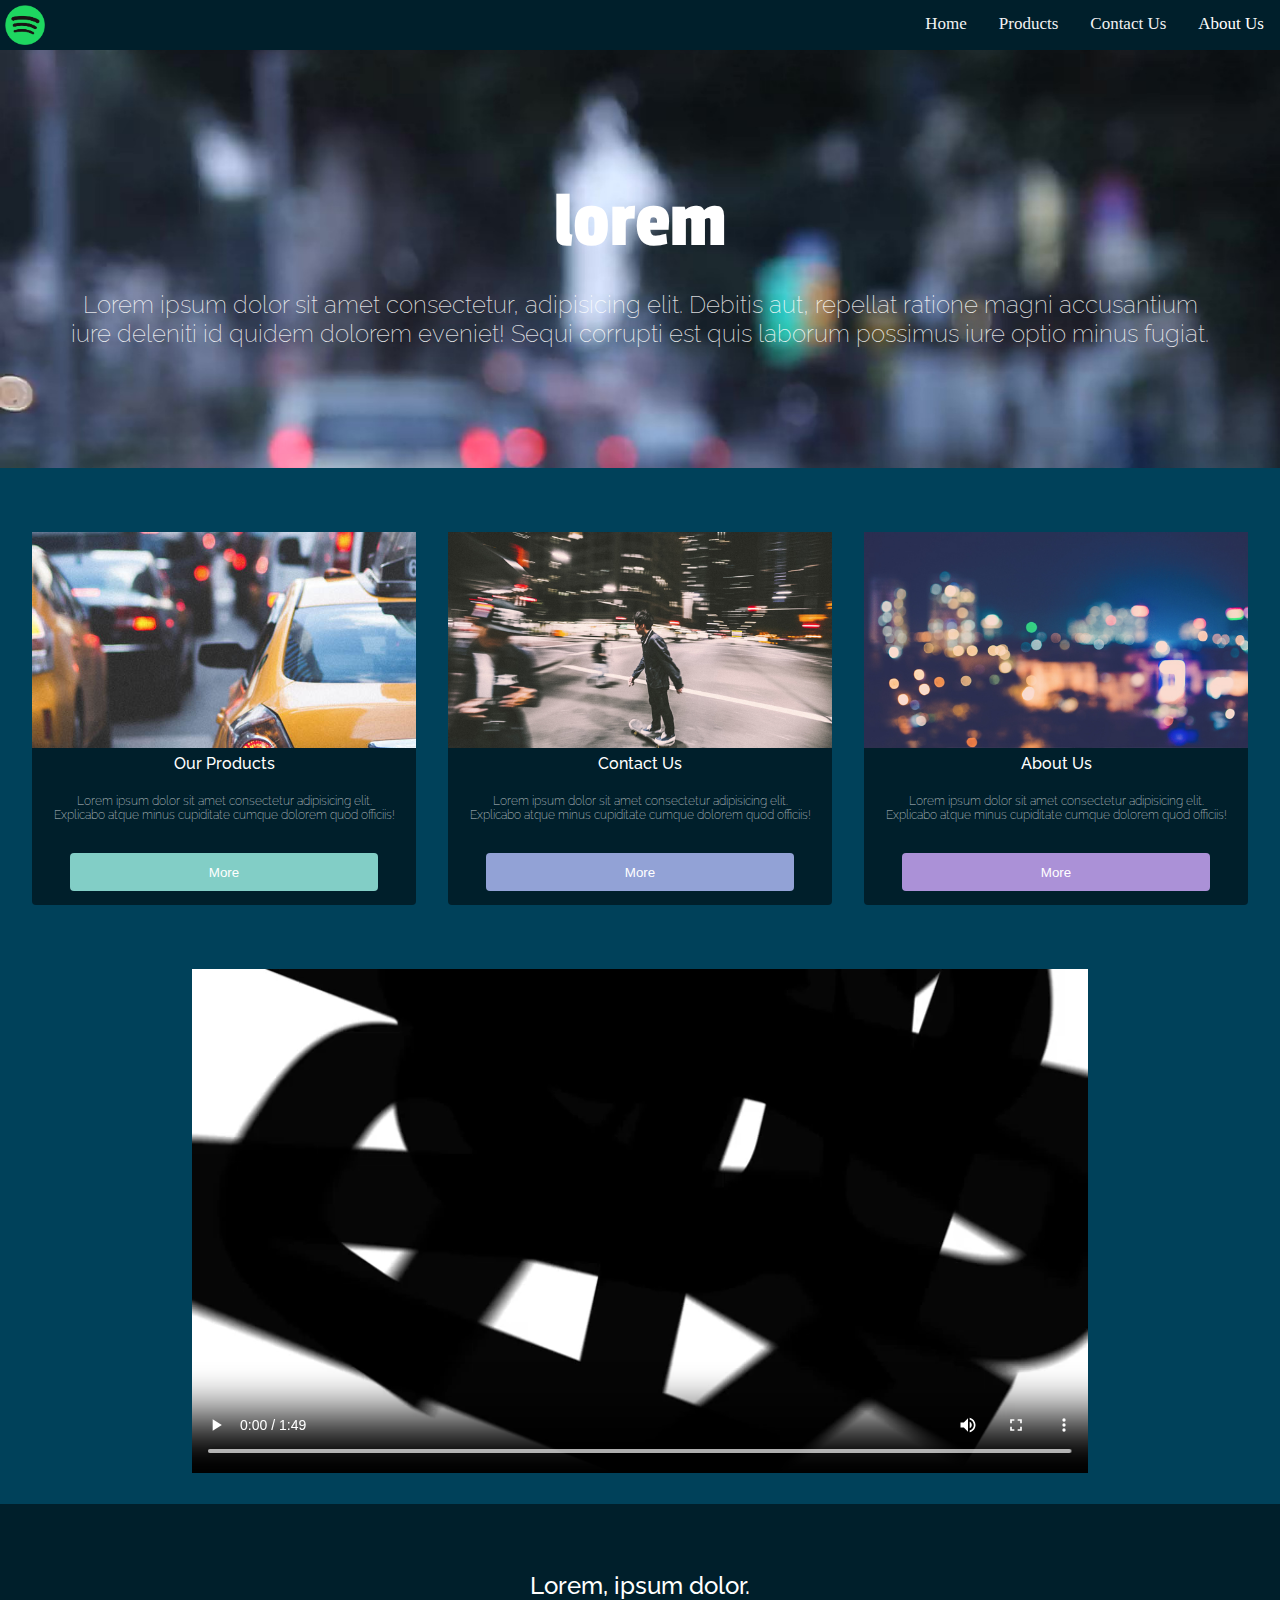
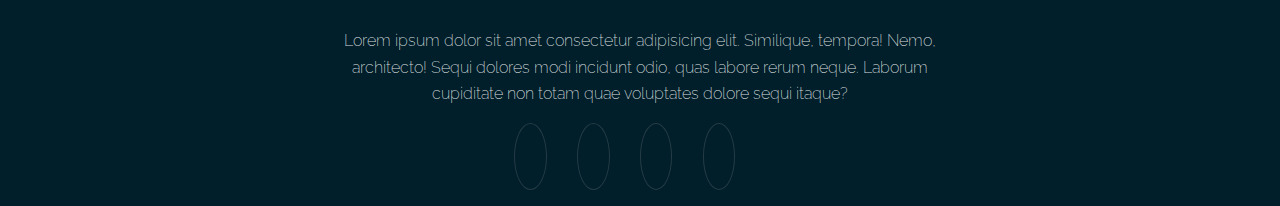
<file: index.html>
<!DOCTYPE html>
<html>
<head>
    <meta charset="utf-8" />
    <meta http-equiv="X-UA-Compatible" content="IE=edge">
    <title>Nombre Empresa: Home</title>
    <meta name="viewport" content="width=device-width, initial-scale=1">
    <link rel="stylesheet" type="text/css" href="css/main.css" />
    <link rel="stylesheet" href="https://use.fontawesome.com/releases/v5.3.1/css/all.css" integrity="sha384-mzrmE5qonljUremFsqc01SB46JvROS7bZs3IO2EmfFsd15uHvIt+Y8vEf7N7fWAU" crossorigin="anonymous">
    <link href="https://fonts.googleapis.com/css?family=Passion+One|Raleway:300" rel="stylesheet">     
</head>
<body>
    <nav class="topnav" id="myTopnav">
        <img src="img/logo.png" class="logo">
        <a href="index.html">Home</a>
        <a href="product.html">Products</a>
        <a href="contactUs.html">Contact Us</a>
        <div class="dropdown">
            <button class="dropbtn">About Us 
                <i class="fa fa-caret-down"></i>
            </button>
            <div class="dropdown-content">
                <a href="aboutUs.html">More Info</a>
                <a href="aboutUs.html">Our Team</a>
                <a href="aboutUs.html">Join Us</a>
            </div>
        </div>
        <a href="javascript:void(0);" style="font-size:15px;" class="icon" onclick="myFunction()">&#9776;</a>
    </nav>
    <header>
        <img class="header-img" src="img/imagenFondo.jpg">
        <h1>lorem</h1>
        <p>Lorem ipsum dolor sit amet consectetur, adipisicing elit. Debitis aut, repellat ratione magni accusantium iure deleniti id quidem dolorem eveniet! Sequi corrupti est quis laborum possimus iure optio minus fugiat.</p>
    </header>
    <div id="main" class="main">
        <div>
            <a href="product.html"><img src="img/pic01.jpg" alt="imagen1"></a>
            <h2>Our Products</h2>
            <p>Lorem ipsum dolor sit amet consectetur adipisicing elit. Explicabo atque minus cupiditate cumque dolorem quod officiis!</p>
            <form action="product.html"><input type="submit" class="button1" value="More"></form>
        </div>
        <div>
            <a href="#"><img src="img/pic02.jpg" alt="imagen2"></a>
            <h2>Contact Us</h2>
            <p>Lorem ipsum dolor sit amet consectetur adipisicing elit. Explicabo atque minus cupiditate cumque dolorem quod officiis!</p>
            <form action="contactUs.html"><input type="submit" class="button2" value="More"></form>
        </div>
        <div>
            <a href="#"><img src="img/pic03.jpg" alt="imagen3"></a>
            <h2>About Us</h2>
            <p>Lorem ipsum dolor sit amet consectetur adipisicing elit. Explicabo atque minus cupiditate cumque dolorem quod officiis!</p>
            <form action="aboutUs.html"><input type="submit" class="button3" value="More"></form>
        </div>
    </div>
    <div class="main video">
        <video controls>
            <source src="img/videoFondo2.mp4" type="video/mp4">
            Your browser does not support HTML video.
        </video>
    </div>
    <footer>
        <h3>Lorem, ipsum dolor.</h3>
        <p>Lorem ipsum dolor sit amet consectetur adipisicing elit. Similique, tempora! Nemo, architecto! Sequi dolores modi incidunt odio, quas labore rerum neque. Laborum cupiditate non totam quae voluptates dolore sequi itaque?</p>
        <a href="#" class="fab fa-twitter fa-0.8x"></a>
        <a href="#" class="fab fa-facebook"></a>
        <a href="#" class="fab fa-instagram fa-0.8x"></a>
        <a href="#" class="far fa-envelope fa-0.8x"></a>
    </footer>
</body>
<script src="js/main.js"></script>
</html>
</file>
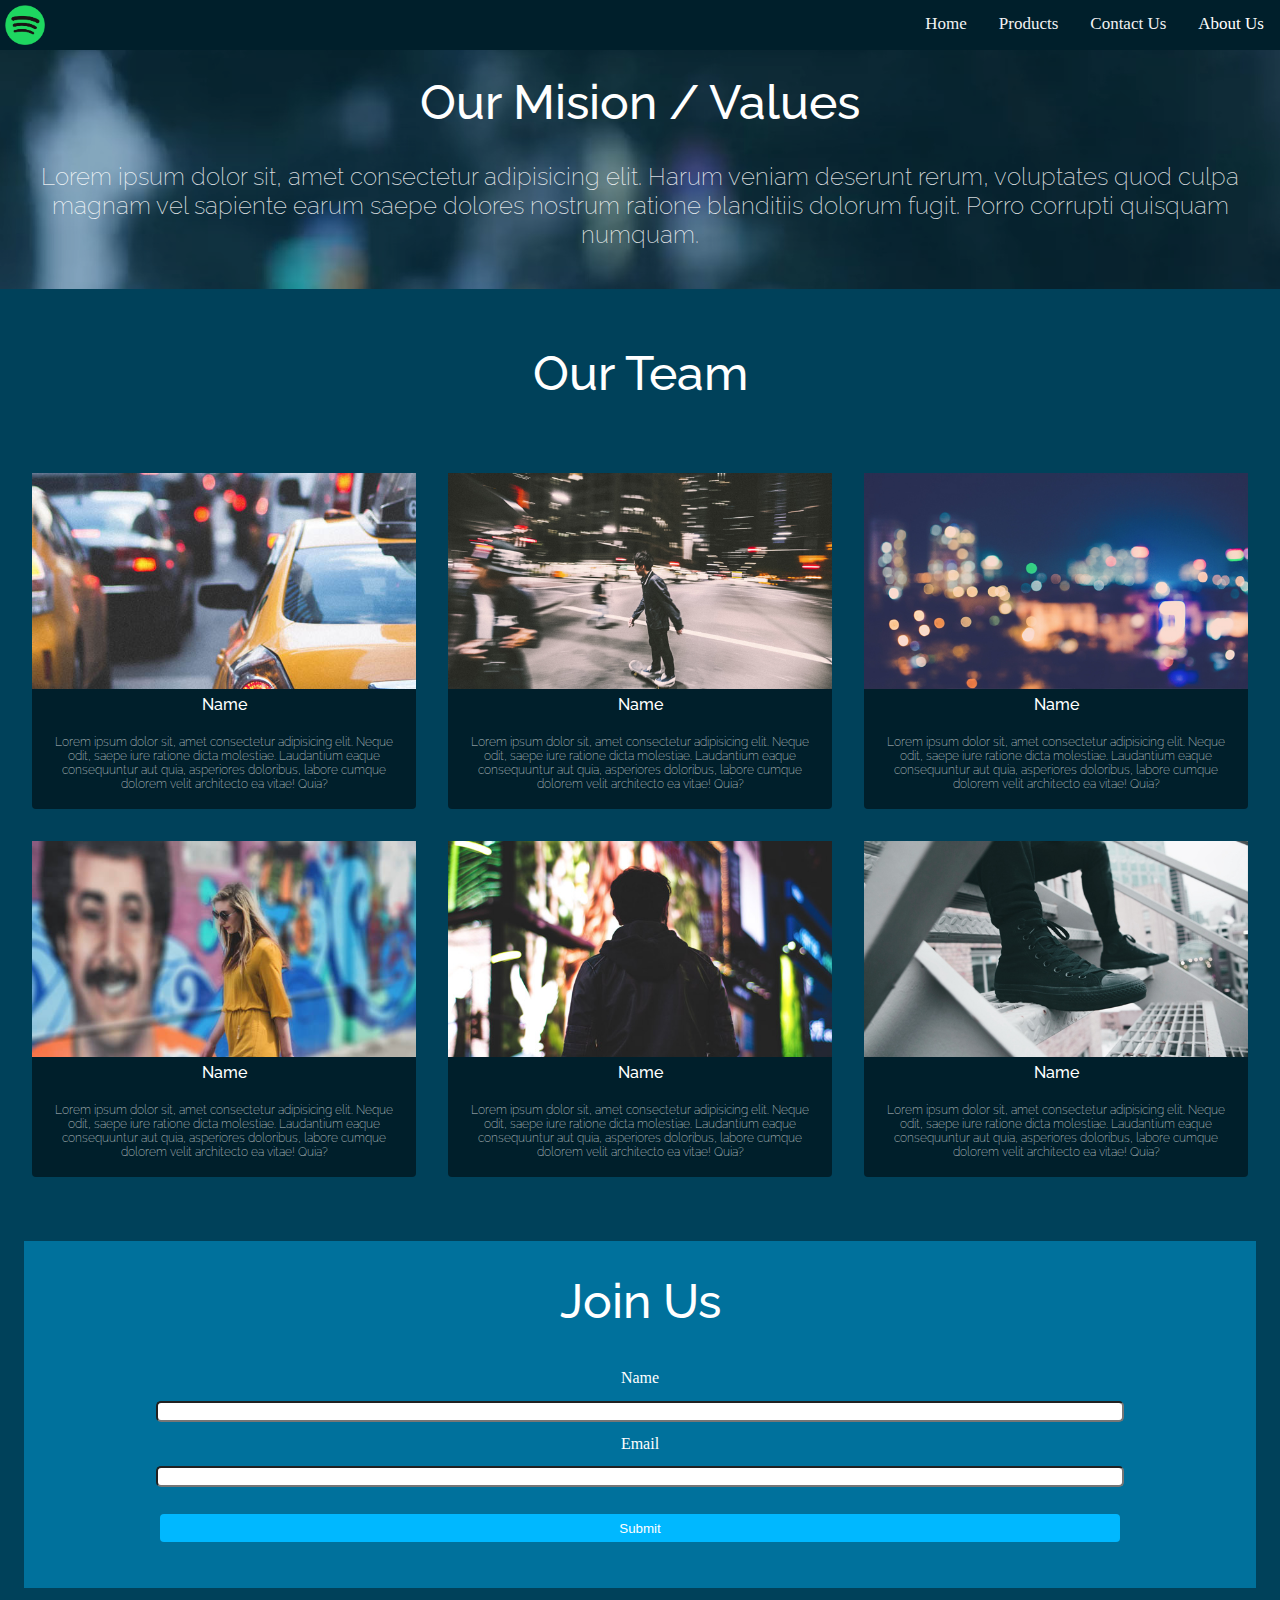
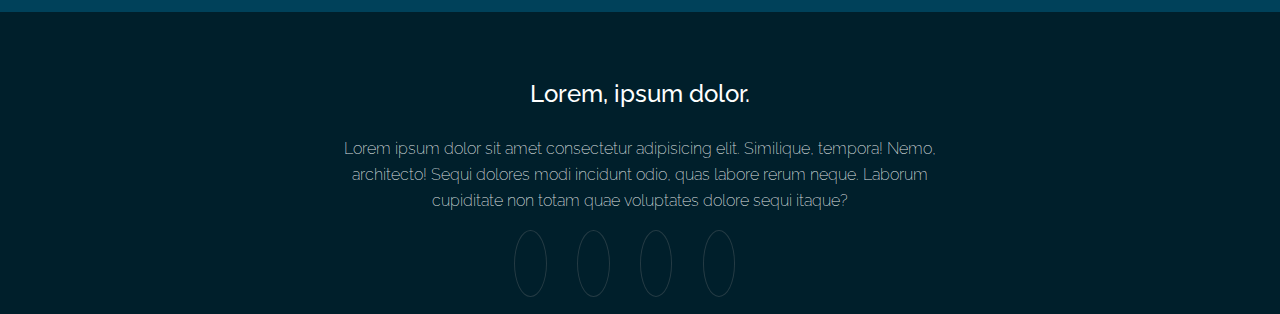
<file: aboutUs.html>
<!DOCTYPE html>
<html lang="en">

<head>
    <meta charset="UTF-8">
    <meta http-equiv="X-UA-Compatible" content="ie=edge">
    <link rel="stylesheet" href="css/main.css">
    <title>Company Name: Products</title>
    <link rel="stylesheet" href="https://use.fontawesome.com/releases/v5.3.1/css/all.css" integrity="sha384-mzrmE5qonljUremFsqc01SB46JvROS7bZs3IO2EmfFsd15uHvIt+Y8vEf7N7fWAU" crossorigin="anonymous">
    <link href="https://fonts.googleapis.com/css?family=Passion+One|Raleway:300" rel="stylesheet"> 
</head>
<body>
    <nav class="topnav" id="myTopnav">
        <img src="img/logo.png" class="logo">
        <a href="index.html">Home</a>
        <a href="product.html">Products</a>
        <a href="contactUs.html">Contact Us</a>
        <div class="dropdown">
            <button class="dropbtn">About Us 
                <i class="fa fa-caret-down"></i>
            </button>
            <div class="dropdown-content">
                <a href="aboutUs.html">More Info</a>
                <a href="aboutUs.html">Our Team</a>
                <a href="aboutUs.html">Join Us</a>
            </div>
        </div>
        <a href="javascript:void(0);" style="font-size:15px;" class="icon" onclick="myFunction()">&#9776;</a>
    </nav>

    <div class="aboutUs_img">
        <!-- <img src=""> -->
    </div>


    <div class="about-us-info">
        <img class="header-img" src="img/imagenFondo.jpg">
        <h2>Our Mision / Values</h2>
        <p>Lorem ipsum dolor sit, amet consectetur adipisicing elit. Harum veniam deserunt rerum, voluptates quod culpa magnam vel sapiente earum saepe dolores nostrum ratione blanditiis dolorum fugit. Porro corrupti quisquam numquam.</p>
    </div>
    
    <h2 class="our-team">Our Team</h2>
    <div class="team main">
        <div class="team">
            <a href="#"><img src="img/pic01.jpg" alt="team1"></a>
            <h2 class="name1">Name</h2>
            <p class="info1">Lorem ipsum dolor sit, amet consectetur adipisicing elit. Neque odit, saepe iure ratione dicta molestiae. Laudantium eaque consequuntur aut quia, asperiores doloribus, labore cumque dolorem velit architecto ea vitae! Quia?</p>
        </div>
        <div class="team">
            <a href="#"><img src="img/pic02.jpg" alt="team2"></a>
            <h2 class="name2">Name</h2>
            <p class="info2">Lorem ipsum dolor sit, amet consectetur adipisicing elit. Neque odit, saepe iure ratione dicta molestiae. Laudantium eaque consequuntur aut quia, asperiores doloribus, labore cumque dolorem velit architecto ea vitae! Quia?</p>
        </div>
        <div class="team">
            <a href="#"><img src="img/pic03.jpg" alt="team3"></a>
            <h2 class="name3">Name</h2>
            <p class="info3">Lorem ipsum dolor sit, amet consectetur adipisicing elit. Neque odit, saepe iure ratione dicta molestiae. Laudantium eaque consequuntur aut quia, asperiores doloribus, labore cumque dolorem velit architecto ea vitae! Quia?</p>
        </div>
        <div class="team">
            <a href="#"><img src="img/pic04.jpg" alt="team4"></a>
            <h2 class="name4">Name</h2>
            <p class="info4">Lorem ipsum dolor sit, amet consectetur adipisicing elit. Neque odit, saepe iure ratione dicta molestiae. Laudantium eaque consequuntur aut quia, asperiores doloribus, labore cumque dolorem velit architecto ea vitae! Quia?</p>
        </div>
        <div class="team">
            <a href="#"><img src="img/pic05.jpg" alt="team5"></a>
            <h2 class="name5">Name</h2>
            <p class="info5">Lorem ipsum dolor sit, amet consectetur adipisicing elit. Neque odit, saepe iure ratione dicta molestiae. Laudantium eaque consequuntur aut quia, asperiores doloribus, labore cumque dolorem velit architecto ea vitae! Quia?</p>
        </div>
        <div class="team">
            <a href="#"><img src="img/pic06.jpg" alt="team6"></a>
            <h2 class="name6">Name</h2>
            <p class="info6">Lorem ipsum dolor sit, amet consectetur adipisicing elit. Neque odit, saepe iure ratione dicta molestiae. Laudantium eaque consequuntur aut quia, asperiores doloribus, labore cumque dolorem velit architecto ea vitae! Quia?</p>
        </div>
    </div>

    <div class="form-joinUs">
        <h2 class="join-us">Join Us</h2>
        <form action="aboutUs.html" method="post" class="form-joinUs">
            <div style="text-align: center;">
                <label>Name</label>
                <input type="text" class="name_text" required><br>
                <label>Email</label>
                <input type="email" id="email" class="email_text" required><br>
                <button type="submit">Submit</button>
            </div>
        </form>
    </div>

    <footer>
        <h3>Lorem, ipsum dolor.</h3>
        <p>Lorem ipsum dolor sit amet consectetur adipisicing elit. Similique, tempora! Nemo, architecto! Sequi dolores modi incidunt odio, quas labore rerum neque. Laborum cupiditate non totam quae voluptates dolore sequi itaque?</p>
        <a href="#" class="fab fa-twitter fa-0.8x"></a>
        <a href="#" class="fab fa-facebook"></a>
        <a href="#" class="fab fa-instagram fa-0.8x"></a>
        <a href="#" class="far fa-envelope fa-0.8x"></a>
    </footer>
    
</body>
<script src="js/main.js"></script>
</html>
</file>
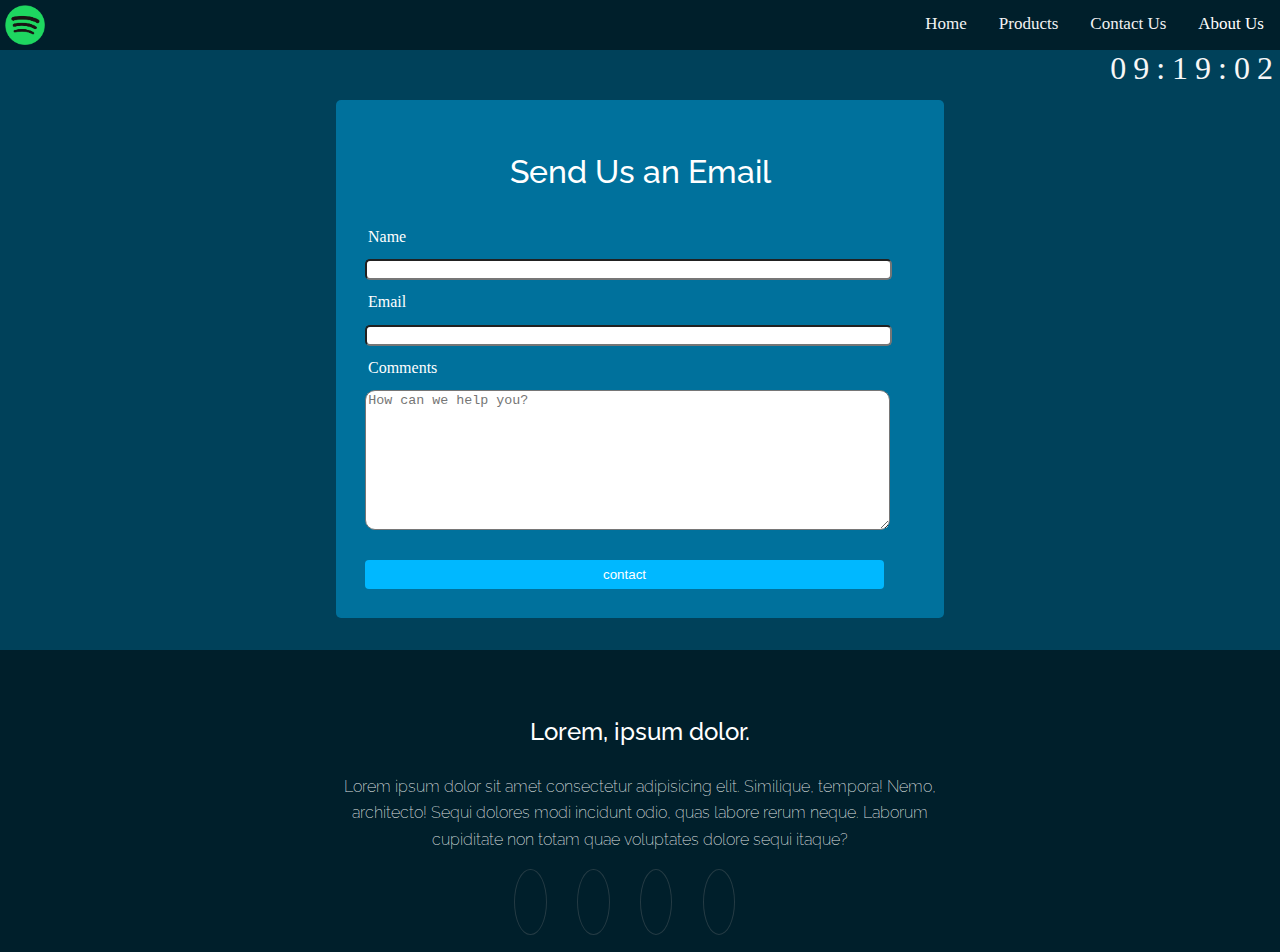
<file: contactUs.html>
<!DOCTYPE html>
<html lang="en">
<head>
    <meta charset="UTF-8">
    <meta http-equiv="X-UA-Compatible" content="ie=edge">
    <link rel="stylesheet" href="css/main.css">
    <title>Company Name: Contact Us</title>
    <link rel="stylesheet" href="https://use.fontawesome.com/releases/v5.3.1/css/all.css" integrity="sha384-mzrmE5qonljUremFsqc01SB46JvROS7bZs3IO2EmfFsd15uHvIt+Y8vEf7N7fWAU" crossorigin="anonymous">
    <link href="https://fonts.googleapis.com/css?family=Passion+One|Raleway:300" rel="stylesheet"> 
</head>
<body>
    <nav class="topnav" id="myTopnav">
        <img src="img/logo.png" class="logo">
        <a href="index.html">Home</a>
        <a href="product.html">Products</a>
        <a href="contactUs.html">Contact Us</a>
        <div class="dropdown">
            <button class="dropbtn">About Us 
                <i class="fa fa-caret-down"></i>
            </button>
            <div class="dropdown-content">
                <a href="aboutUs.html">More Info</a>
                <a href="aboutUs.html">Our Team</a>
                <a href="aboutUs.html">Join Us</a>
            </div>
        </div>
        <a href="javascript:void(0);" style="font-size:15px;" class="icon" onclick="myFunction()">&#9776;</a>
    </nav>

    <div id="clock" class="clock" onload="showTime()"></div>
    <br>


    
    <form class="contact-us" action="contactUs.html" method="POST">
        <div class="div">
            <h2 class="title">Send Us an Email</h2>
            <label for="Name">Name</label><br>
            <input type="text" name="Name" id="Name" required><br>
            <label for="Email">Email</label><br>
            <input type="email" id="Email" required>
            <br><label for="Comments">Comments</label><br>
            <textarea class="comments" name="Comments" id="Comments" placeholder="How can we help you?" required></textarea>
            <button type="submit">contact</button>
        </div>
    </form>


    <footer>
        <h3>Lorem, ipsum dolor.</h3>
        <p>Lorem ipsum dolor sit amet consectetur adipisicing elit. Similique, tempora! Nemo, architecto! Sequi dolores modi incidunt odio, quas labore rerum neque. Laborum cupiditate non totam quae voluptates dolore sequi itaque?</p>
        <a href="#" class="fab fa-twitter fa-0.8x"></a>
        <a href="#" class="fab fa-facebook"></a>
        <a href="#" class="fab fa-instagram fa-0.8x"></a>
        <a href="#" class="far fa-envelope fa-0.8x"></a>
    </footer>
    

</body>
<script src="js/main.js"></script>
<script src="js/clock.js"></script>
</html>
</file>
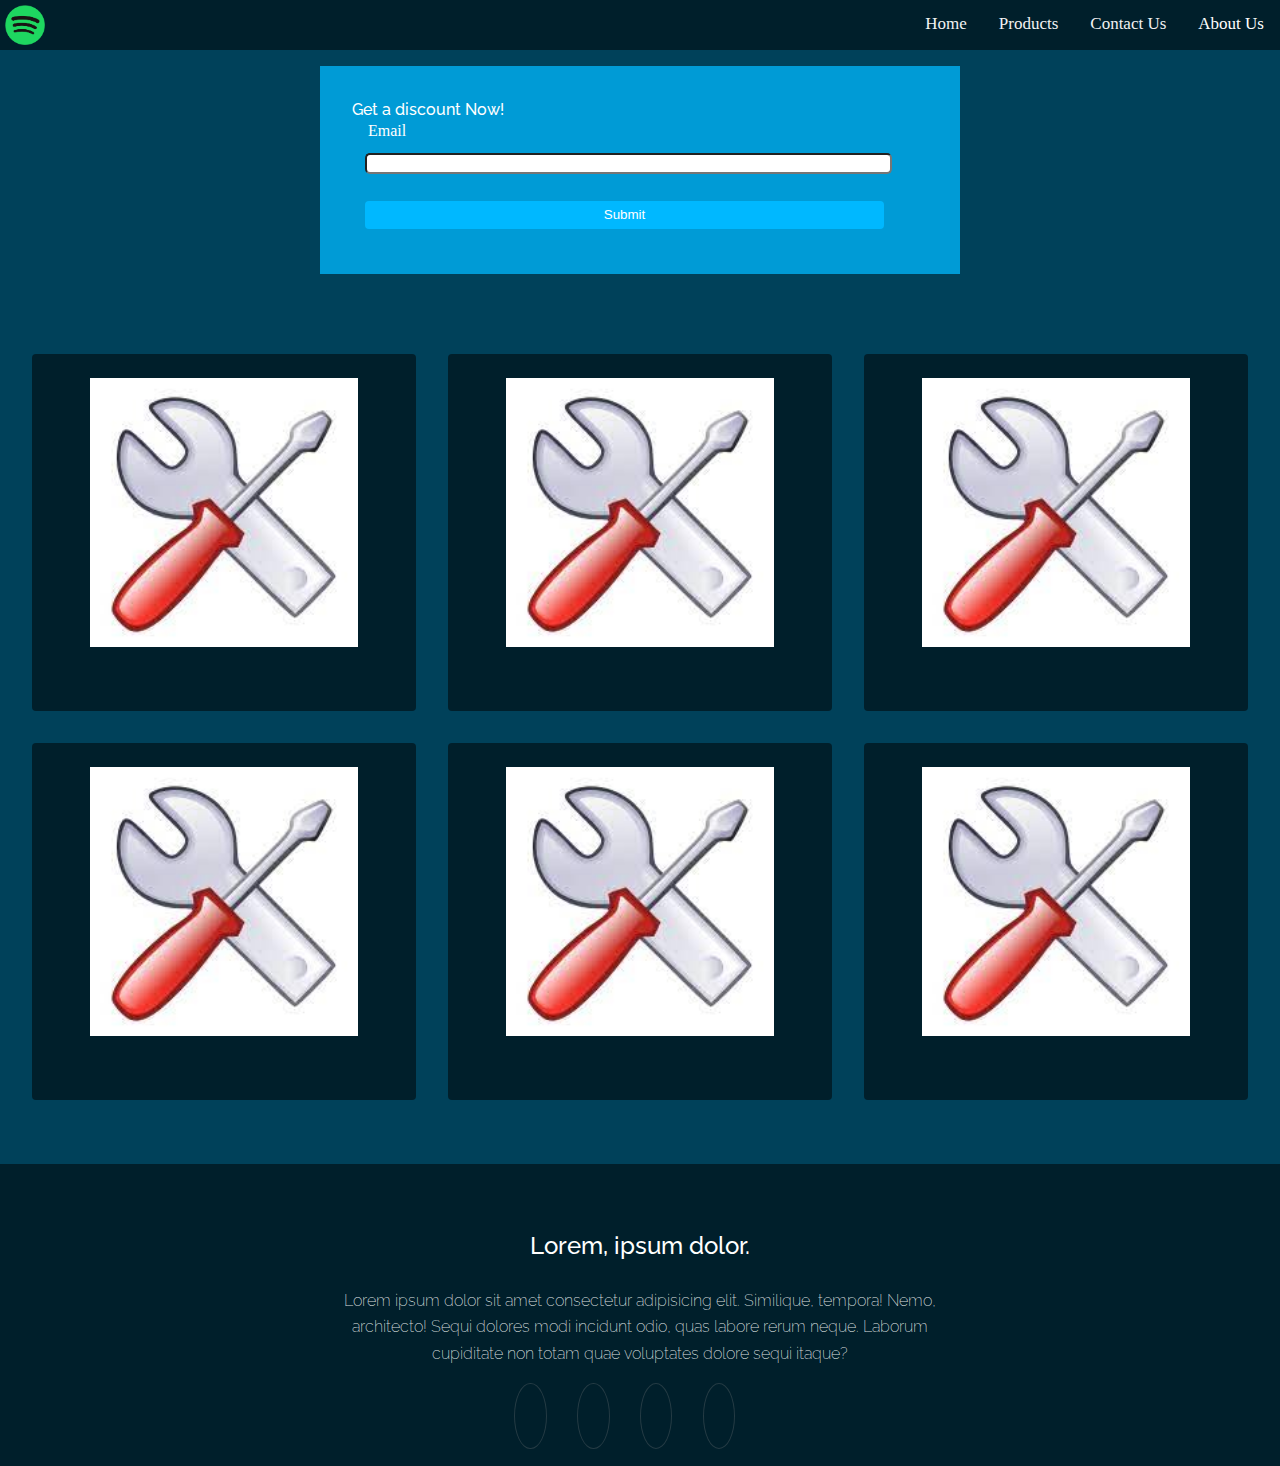
<file: product.html>
<!DOCTYPE html>
<html lang="en">

<head>
    <meta charset="UTF-8">
    <meta http-equiv="X-UA-Compatible" content="ie=edge">
    <link rel="stylesheet" href="css/main.css">
    <link rel="stylesheet" href="https://use.fontawesome.com/releases/v5.3.1/css/all.css" integrity="sha384-mzrmE5qonljUremFsqc01SB46JvROS7bZs3IO2EmfFsd15uHvIt+Y8vEf7N7fWAU" crossorigin="anonymous">
    <link href="https://fonts.googleapis.com/css?family=Passion+One|Raleway:300" rel="stylesheet"> 
    <title>Company Name: Products</title>
    <script src="js/main.js"></script>
</head>
<body>
    <nav class="topnav" id="myTopnav">
        <img src="img/logo.png" class="logo">
        <a href="index.html">Home</a>
        <a href="product.html">Products</a>
        <a href="contactUs.html">Contact Us</a>
        <div class="dropdown">
            <button class="dropbtn">About Us 
                <i class="fa fa-caret-down"></i>
            </button>
            <div class="dropdown-content">
                <a href="aboutUs.html">More Info</a>
                <a href="aboutUs.html">Our Team</a>
                <a href="aboutUs.html">Join Us</a>
            </div>
        </div>
        <a href="javascript:void(0);" style="font-size:15px;" class="icon" onclick="myFunction()">&#9776;</a>
    </nav>


    <form action="product.html" method="post" class="form-dicount" style="width: 50%; background-color: rgb(0,155,214); margin:1em auto">
        <div>
            <h2 class="discount">Get a discount Now!</h2>
            <label>Email</label>
            <input type="email" id="email" class="email_text" required><br>
            <button type="submit">Submit</button>
        </div>
    </form>

    <div class="main" id="main">
        <div class="product product1" id="product1">
            <h2 class="product_name1"></h2>
            <img class="tool1" src="img/herramienta.jpg">
            <p class="info1"></p>
        </div>
        <div class="product product2" id="product2">
            <h2 class="product_name2"></h2>
            <img class="tool2" src="img/herramienta.jpg">
            <p class="info2"></p>
        </div>
        <div class="product product3" id="product3">
            <h2 class="product_name3"></h2>
            <img class="tool3" src="img/herramienta.jpg">
            <p class="info3"></p>
        </div>
        <div class="product product4" id="product4">
            <h2 class="product_name4"></h2>
            <img class="tool4" src="img/herramienta.jpg">
            <p class="info4"></p>
        </div>
        <div class="product product5" id="product5">
            <h2 class="product_name5"></h2>
            <img class="tool5" src="img/herramienta.jpg">
            <p class="info5"></p>
        </div>
        <div class="product product6" id="product6">
            <h2 class="product_name6"></h2>
            <img class="tool6" src="img/herramienta.jpg">
            <p class="info6"></p>
        </div>

    </div>


    <footer>
        <h3>Lorem, ipsum dolor.</h3>
        <p>Lorem ipsum dolor sit amet consectetur adipisicing elit. Similique, tempora! Nemo, architecto! Sequi dolores modi incidunt odio, quas labore rerum neque. Laborum cupiditate non totam quae voluptates dolore sequi itaque?</p>
        <a href="#" class="fab fa-twitter fa-0.8x"></a>
        <a href="#" class="fab fa-facebook"></a>
        <a href="#" class="fab fa-instagram fa-0.8x"></a>
        <a href="#" class="far fa-envelope fa-0.8x"></a>
    </footer>
    
</body>
<script src="js/main.js"></script>
</html>
</file>
<file: css/main.css>
body{
    background:rgb(0,65,90);
    margin: 0;
    font: inherit;
}

header {
    position: relative;
    padding: 8em 4em 6em 4em;
    justify-content: center;
    margin:0;
    color: #fff;
    text-align: center;
    overflow: hidden;
}

header{
    background-image: url("/img/imagenFondo.jpg");
    background-repeat: no-repeat;
    background-attachment: fixed;
    background-size: cover;
}

header::before{
    transition: opacity 3s ease;
    transition-delay: 1s;
    opacity: 0.45;   
}

header>p>a{
    color: rgba(255, 255, 255, 0.85);
    text-decoration: none;
    border-bottom: 2px dotted;
    display: inline;
}
header>p>a:hover{
    border: none;
}

header h1 {
    font-size: 5em;
    font-weight: 400;
    margin: 0;
    font-family: 'Passion One', cursive;  
}
p {
    color: rgba(255, 255, 255, 0.85);
    font-size: 1.5em;
    font-weight: 200;
    font-family: 'Raleway', sans-serif; 
}


header a{
    color: #FFF;
    display: block;
}

header a i:hover{
    color: #CDCBCB;
}

.main {
    display: flex;
    justify-content: center;
    flex-wrap: wrap;
    width: 100%;
    padding: 4em 0 2em 0;
    margin: 0 auto;
}

.main div{
    border-radius: 4px;
    margin: 0 1em 2em 1em;
    width: 30%;
    background: rgb(0,31,43);
    text-align: center;
}

.main div img{
    width: 100%;
}

.main div p{
    padding: 1.5em;
    color: rgba(255, 255, 255, 0.75);
    font-size: 0.75em;
    margin:0;
}

h2{
    color: #fff;
    font-family: 'Raleway', sans-serif;  
    font-weight: 500;
    font-size: 1em;
    line-height: 1.5;
    margin: auto 0 0 0;
}

input[type="button"]{
    display: block;
    padding: 0 1.5em;
    margin: 1em auto;
    font-weight: 400;
    height: 2.85em;
    line-height: 2.95em;
    color: #ffffff;
    border: 0;
    border-radius: 4px;
    width: 80%;
}

input[type="submit"]{
    display: block;
    padding: 0 1.5em;
    margin: 1em auto;
    font-weight: 400;
    height: 2.85em;
    line-height: 2.95em;
    color: #ffffff;
    border: 0;
    border-radius: 4px;
    width: 80%;
}

.button1{
    background-color: #82cec6;
}
.button1:hover{
    background-color: #a5d0cb;
}
.button2{
    background-color: #92a2d6;
}
.button2:hover{
    background-color: #acb8e1;
}
.button3{
    background-color: #ab91d7;
}
.button3:hover{
    background-color: #c1afe1;
}

footer{
    padding: 4em 0 2em 0;
    background-color:rgb(0,31,43);
    text-align: center;
}

h3{
    color: #fff;
    font-family: 'Raleway', sans-serif;  
    font-weight: 500;
    font-size: 1.5em;
    line-height: 1.5;
    margin: 0 0 1em;
}

footer p{
    width: 50%;
    font-size: 1em;
    line-height: 1.65;
    margin: 0 auto 2em;
}

footer>a{
    border-radius: 100%;
    border: solid 1px rgba(144, 144, 144, 0.25);
    padding: 0.5em;
    color:  rgba(144, 144, 144, 0.25);
    font-size: 1.9em;
    text-decoration: none;
    margin: 0 1em 1em 0;
}

footer>a:hover{
    color: #fff;
    background-color: #202024;;
}
.autor{
    color: rgba(255, 255, 255, 0.5);
    font-size: 0.9em;
    margin: 0 auto 2em;
    padding: 0;
    text-align: center;
}

.autor>a{
    color: rgba(255, 255, 255, 0.85);
    text-decoration: none;
    border-bottom: 2px dotted;
}
.autor> a:hover{
    border: none;
}

.topnav {
    overflow: hidden;
    background-color: rgb(0,31,43);
    display: flex;
    justify-content: end;
  }
  
  .topnav a {
    float: left;
    display: block;
    color: #f2f2f2;
    text-align: center;
    padding: 14px 16px;
    text-decoration: none;
    font-size: 17px;
  }
  
  .active {
    background-color: #4CAF50;
    color: white;
  }
  
  .topnav .icon {
    display: none;
  }
  
  .dropdown {
    float: left;
    overflow: hidden;
  }
  
  .dropdown .dropbtn {
    font-size: 17px;    
    border: none;
    outline: none;
    color: white;
    padding: 14px 16px;
    background-color: inherit;
    font-family: inherit;
    margin: 0;
  }
  
  .dropdown-content {
    display: none;
    position: absolute;
    background-color: #f9f9f9;
    min-width: 160px;
    box-shadow: 0px 8px 16px 0px rgba(0,0,0,0.2);
    z-index: 1;
  }
  
  .dropdown-content a {
    float: none;
    color: black;
    padding: 12px 16px;
    text-decoration: none;
    display: block;
    text-align: left;
  }
  
  .topnav a:hover, .dropdown:hover .dropbtn {
    background-color: #555;
    color: white;
  }
  
  .dropdown-content a:hover {
    background-color: #ddd;
    color: black;
  }
  
  .dropdown:hover .dropdown-content {
    display: block;
  }

  
@media screen and (max-width: 600px) {
    .topnav a:not(:first-child), .dropdown .dropbtn {
      display: none;
    }
    .topnav a.icon {
      float: right;
      display: block;
    }
  
  @media screen and (max-width: 600px) {
    .topnav.responsive {position: relative;}
    .topnav.responsive .icon {
      position: absolute;
      right: 0;
      top: 0;
    }
    .topnav.responsive a {
      float: none;
      display: block;
      text-align: left;
    }
    .topnav.responsive .dropdown {float: none;}
    .topnav.responsive .dropdown-content {position: relative;}
    .topnav.responsive .dropdown .dropbtn {
      display: block;
      width: 100%;
      text-align: left;
    }
  }
  }

  video{
      min-width: 70%;
      min-height: 70%;
  }
.header-img{
    position: absolute;
    top: -50%;
    right: 0%;
    min-width: 100%;
    min-height: 100%;
    z-index: -1;
    overflow: hidden;
    opacity: 0.60;
}

.product{
    padding: 1.5em 0em;
}

.text-product{
    text-align: center;
    padding: 2em 0em 0em;
    font-size: 2em;
    
}

.video{
    padding: 0em 0em 2em;
}

.hide-text{
    visibility: hidden;
}

form{
    color: white;
    display: flex;
    justify-content: center;
    flex-wrap: wrap;    
    padding: 0;
    margin: 0 auto;
}
form>div{
    width: 90%;
    margin-top: 2em;
    margin-bottom: 2em;
    margin-left: 0.25em;
    margin-right: 0.25em;
    border-radius: 5px;
}

form>.div{
    width: 45%;
    margin-top: 2em;
    margin-bottom: 2em;
    margin-left: 0.25em;
    margin-right: 0.25em;
    border-radius: 5px;
    align-items: center;
}

form>div>button{
    margin: 1em;
    background-color: rgb(0,184,255);
    border-radius: 4px;
    color:white;
    border:0;
    width: 90%;
    padding: 0.5em 25%;
}
input[type="text"]{
    width: 90%;
    margin: 1em;
    border-radius: 5px;
}
input[type="email"]{
    width: 90%;
    margin: 1em;
    border-radius: 5px;
}
label{
    margin:1em;
    font-size: 1em;
}
textarea{
    margin: 1em;
    height: 10em;
    width: 90%;
    border-radius: 10px;
}

.contact{
    padding: 1em;
}

.contact>img{
    min-width: 100%;
    min-height: 100%;
}

.about-us-info{
    position: relative;
    padding: 1em 1em;
    justify-content: center;
    margin:0;
    color: #fff;
    text-align: center;
    overflow: hidden;
}

.about-us-info>h2{
    font-size: 3em;
}

.our-team{
    font-size: 3em;
    text-align: center;
    margin: 1em 0em 0em 0em;
}

.join-us{
    font-size: 3em;
    text-align: center;
    padding: 0.5em 0em 0em 0em;
}
.form-joinUs{
    background-color:rgb(0,113,156);
    margin: 0 1.5em 1.5em;
}

.title{
    font-size: 2em;
    padding: 1em;
}

.sub-title{
    padding: 1em;
}
.place-world>div{
    width: 150px;
    height: 100px;
    margin: 0em 5em 1em;
    background: red;
    transition: width 2s;
}
.place-world>div:hover{
    width: 300px;
}

.clock {
    color: #f7f7f7;
    font-size: 2em;
    font-family: Orbitron;
    letter-spacing: 7px;
    float: right;
}

.logo{
    width: 2.5em;
    padding: 0.3em;
    margin-right: auto;
}

.product>p{
    text-align: left;
}

div>div>.tool{
    padding: 0.5em;
    width: 200px;
}

div>.worldMap{
    padding: 1em;
    width: max-content;
}

.div{
    background-color: rgb(0,113,156);
    padding: 1em;
}

.contact-us{
    display: block;
    margin: auto;
}

.contact-us>div{
    margin: 2em auto;
}

.contact-us>div>h2{
    text-align: center;
}

.product1:hover>.product_name1::after{
    content: "Product Name";
}
.product1:hover>.info1::after{
    content: "Lorem ipsum dolor sit, amet consectetur adipisicing elit. Neque odit, saepe iure ratione dicta molestiae. Laudantium eaque consequuntur aut quia, asperiores doloribus, labore cumque dolorem velit architecto ea vitae! Quia?";
}

.product1>.tool1{
    width: 70%;
}

.product1:hover>.tool1{
    visibility: hidden;
    max-width: 0%;
    max-height: 0%;
}


.product2:hover>.product_name2::after{
    content: "Product Name";
}
.product2:hover>.info2::after{
    content: "Lorem ipsum dolor sit, amet consectetur adipisicing elit. Neque odit, saepe iure ratione dicta molestiae. Laudantium eaque consequuntur aut quia, asperiores doloribus, labore cumque dolorem velit architecto ea vitae! Quia?";
}

.product2>.tool2{
    width: 70%;
}

.product2:hover>.tool2{
    visibility: hidden;
    max-width: 0%;
    max-height: 0%;
}

.product3:hover>.product_name3::after{
    content: "Product Name";
}
.product3:hover>.info3::after{
    content: "Lorem ipsum dolor sit, amet consectetur adipisicing elit. Neque odit, saepe iure ratione dicta molestiae. Laudantium eaque consequuntur aut quia, asperiores doloribus, labore cumque dolorem velit architecto ea vitae! Quia?";
}

.product3>.tool3{
    width: 70%;
}

.product3:hover>.tool3{
    visibility: hidden;
    max-width: 0%;
    max-height: 0%;
}

.product4:hover>.product_name4::after{
    content: "Product Name";
}
.product4:hover>.info4::after{
    content: "Lorem ipsum dolor sit, amet consectetur adipisicing elit. Neque odit, saepe iure ratione dicta molestiae. Laudantium eaque consequuntur aut quia, asperiores doloribus, labore cumque dolorem velit architecto ea vitae! Quia?";
}

.product4>.tool4{
    width: 70%;
}

.product4:hover>.tool4{
    visibility: hidden;
    max-width: 0%;
    max-height: 0%;
}

.product5:hover>.product_name5::after{
    content: "Product Name";
}
.product5:hover>.info5::after{
    content: "Lorem ipsum dolor sit, amet consectetur adipisicing elit. Neque odit, saepe iure ratione dicta molestiae. Laudantium eaque consequuntur aut quia, asperiores doloribus, labore cumque dolorem velit architecto ea vitae! Quia?";
}

.product5>.tool5{
    width: 70%;
}

.product5:hover>.tool5{
    visibility: hidden;
    max-width: 0%;
    max-height: 0%;
}

.product6:hover>.product_name6::after{
    content: "Product Name";
}
.product6:hover>.info6::after{
    content: "Lorem ipsum dolor sit, amet consectetur adipisicing elit. Neque odit, saepe iure ratione dicta molestiae. Laudantium eaque consequuntur aut quia, asperiores doloribus, labore cumque dolorem velit architecto ea vitae! Quia?";
}

.product6>.tool6{
    width: 70%;
}

.product6:hover>.tool6{
    visibility: hidden;
    max-width: 0%;
    max-height: 0%;
}
</file>
